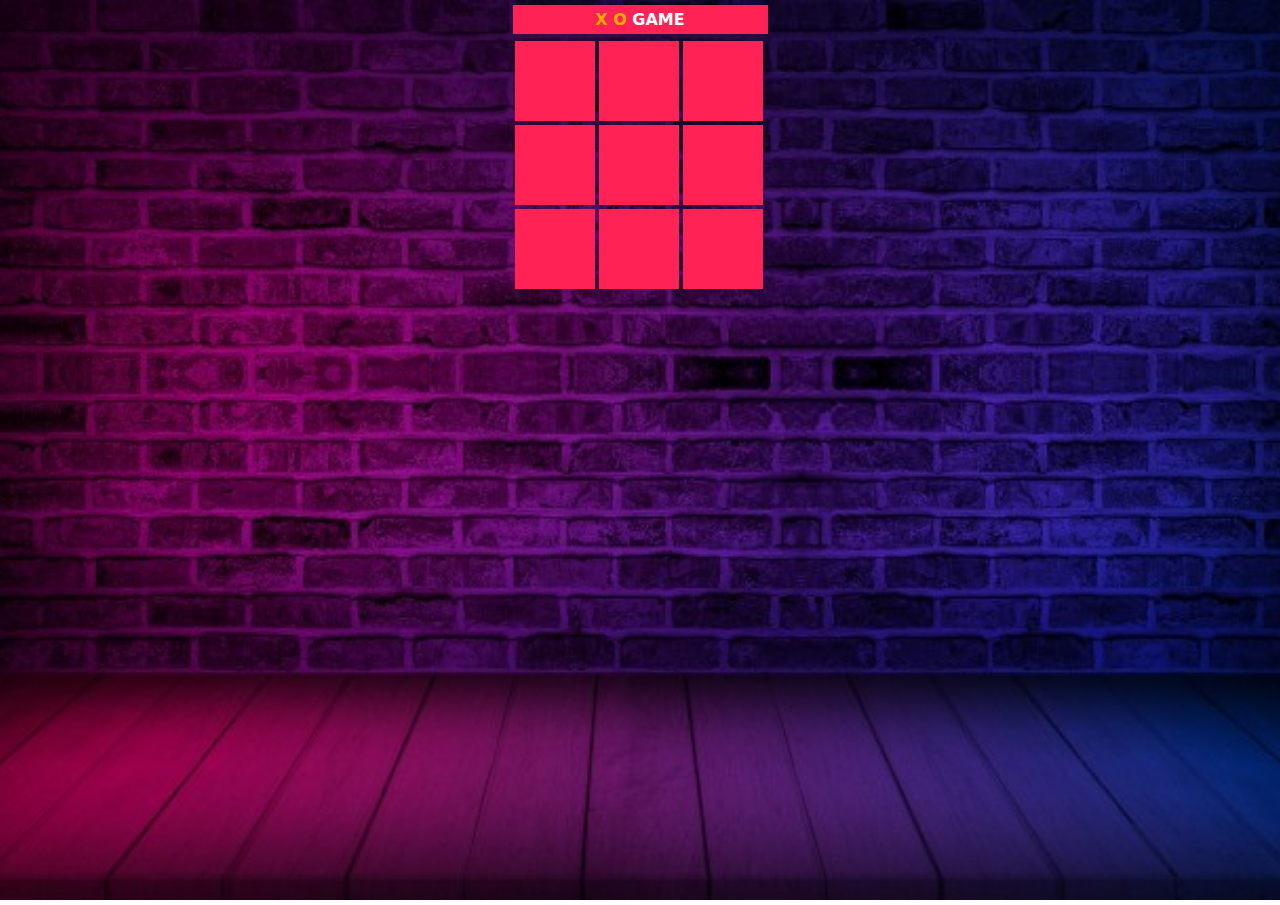
<file: XOGame/Index.html>
<!DOCTYPE html>
<html lang="en">
<head>
    <meta charset="UTF-8">
    <meta name="viewport" content="width=device-width, initial-scale=1.0">
    <title>X O Game</title>
    <link href="index.css" rel="stylesheet">
    <link rel="icon" href="images/icons.jpg"/>
</head>
<body>

    <div class="game">
        <div class="title"> <span>X O </span> GAME</div>
        <div class="square" id="item1" onclick="game(this.id)"></div>
        <div class="square" id="item2" onclick="game(this.id)"></div>
        <div class="square" id="item3" onclick="game(this.id)"></div>

        <div class="square" id="item4" onclick="game(this.id)"></div>
        <div class="square" id="item5" onclick="game(this.id)"></div>
        <div class="square" id="item6" onclick="game(this.id)"></div>

        <div class="square" id="item7" onclick="game(this.id)"></div>
        <div class="square" id="item8" onclick="game(this.id)"></div>
        <div class="square" id="item9" onclick="game(this.id)"></div>

    </div>


    <script src="Index.js"></script>
</body>
</html>
</file>
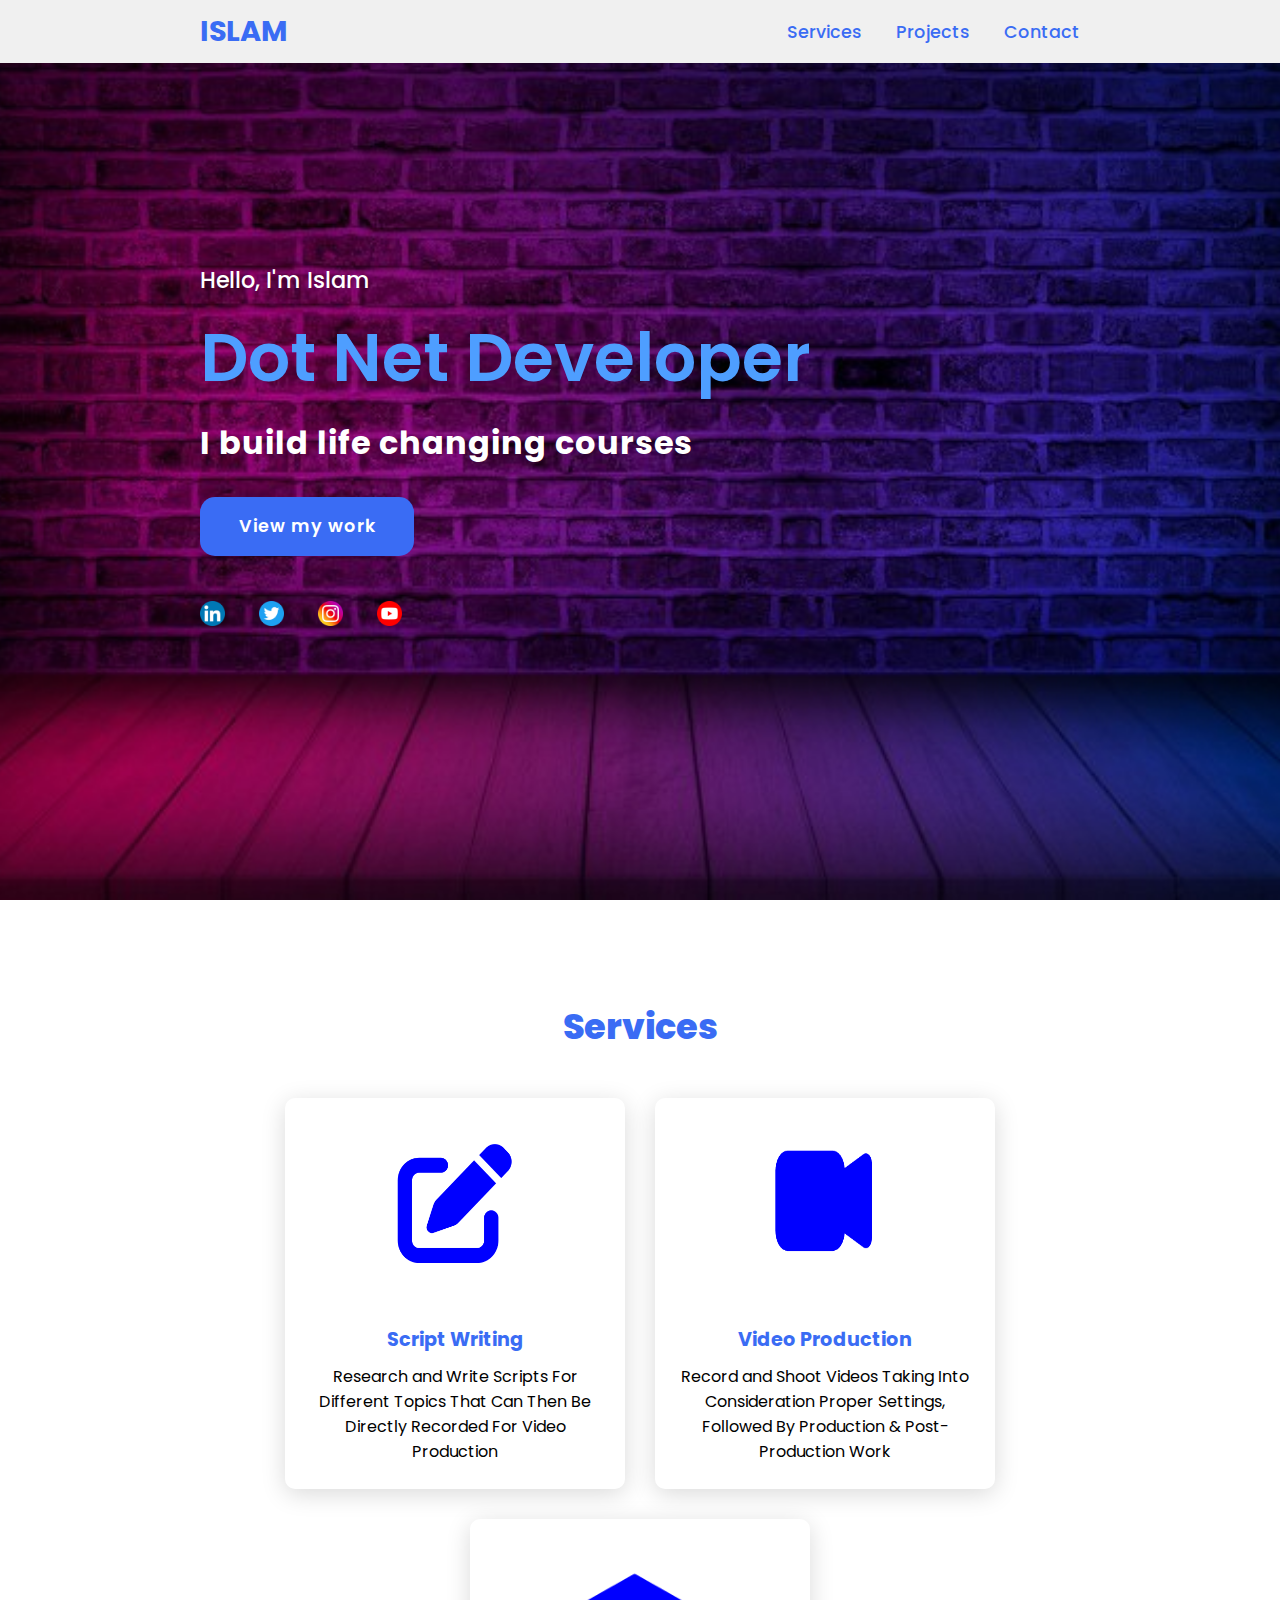
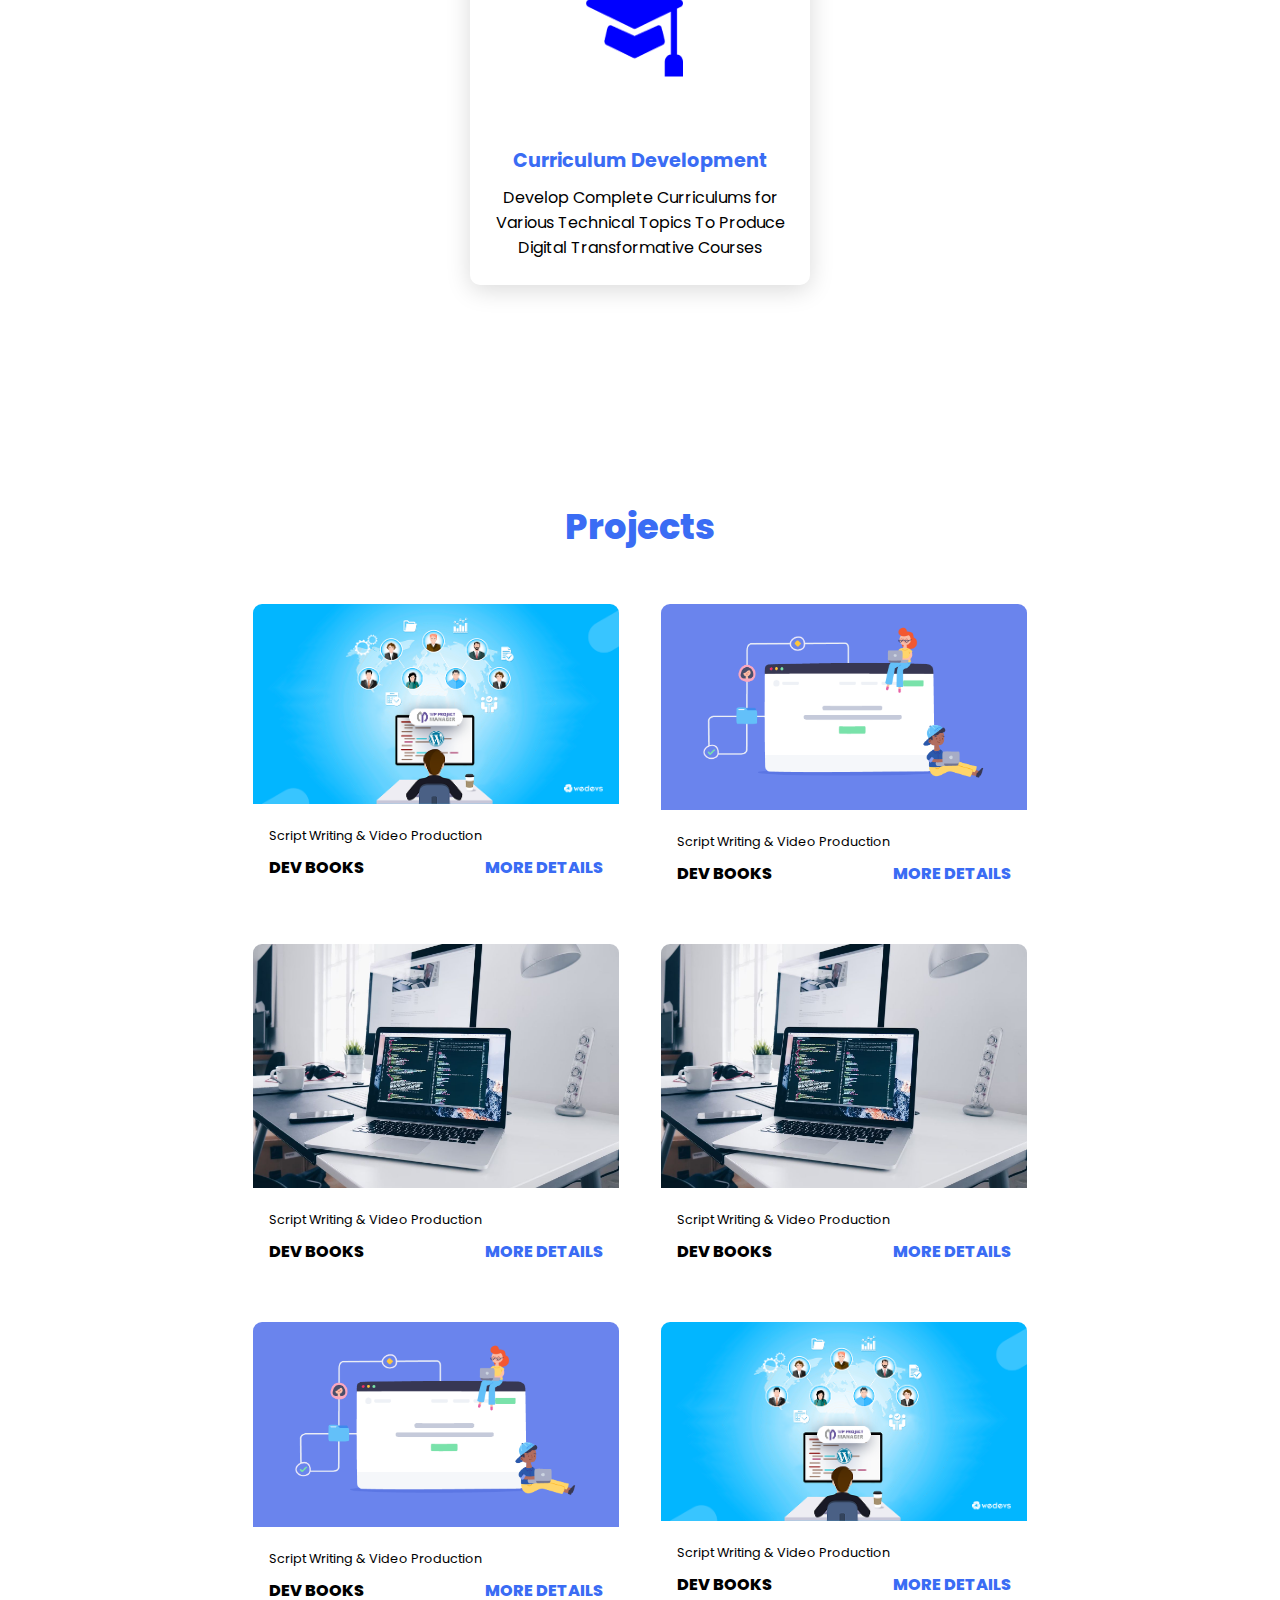
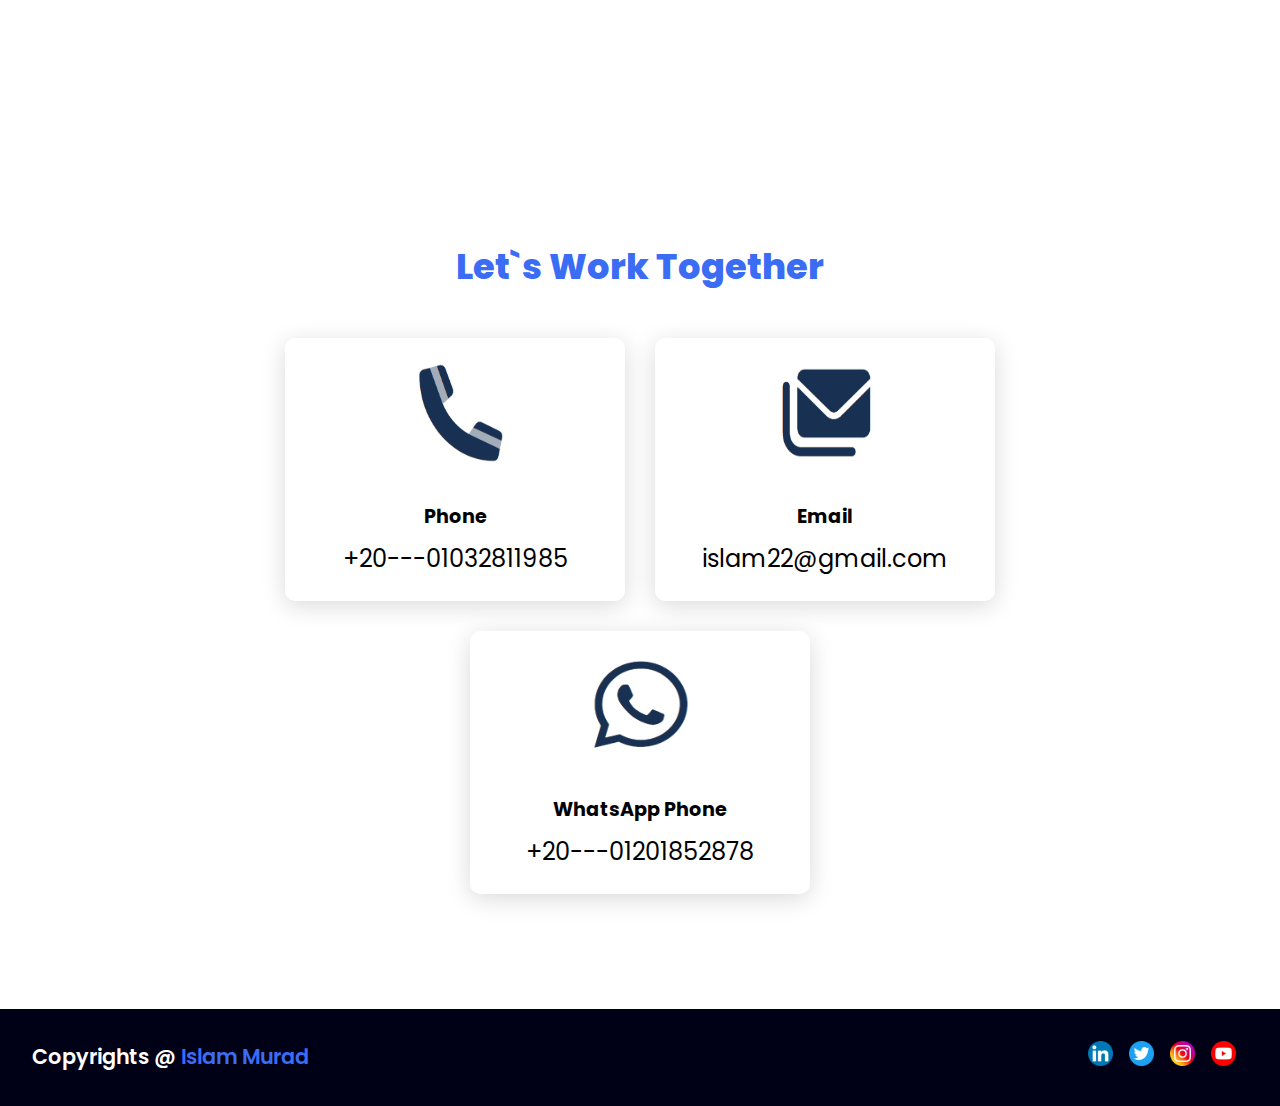
<file: MyProject/project.html>
<!DOCTYPE html>
<html lang="en">
<head>
  <meta charset="UTF-8">
  <meta http-equiv="X-UA-Compatible" content="IE=edge">
  <meta name="viewport" content="width=device-width, initial-scale=1.0">
  <link rel="stylesheet" href="https://cdnjs.cloudflare.com/ajax/libs/font-awesome/5.15.4/css/all.min.css">
  <link rel="stylesheet" href="css/style.css">
  <link rel="icon" href="photo/logoicone.png">
  <title>Islam Murad</title>
</head>
<body>
  
    <header>
      <a href="#" class="logo">Islam</a>
      <nav class="navigation">
        <a href="#services">Services</a>
        <a href="#projects">Projects</a>
        <a href="#contact">Contact</a>
      </nav>
    </header>

    <section class="main">
         <div class="first">
           <h2>Hello, I'm Islam <br> <span>Dot Net Developer</span> </h2>
           <h3>I build life changing courses</h3>
           <a href="#projects" class="main-btn">View my work</a>
           <div class="social-icons">
             <a href="#"><img class="photolinkone" src="photo/linkedin.png" alt="Not Seen This photo Of link"/></a>
             <a href="#"><img class="photolinktwo" src="photo/twitter.png" alt="Not Seen This photo Of link"/></a>
             <a href="#"><img class="photolinkthree" src="photo/instagram.png" alt="Not Seen This photo Of link"/></a>
             <a href="#"><img class="photolinkfour" src="photo/youtube.png" alt="Not Seen This photo Of link"/></a>
           </div>
         </div>
        
          <!-- <img src="photo/pho.jpg" alt="Not Seen This Photo" class="second"/> -->
 
    </section> 

    <section class="cards" id="services">
      <h2 class="title">Services</h2>
      <div class="content">
        <div class="card">
          <div class="icon">
            <!-- <i class="fa-solid fa-pen-to-square"></i>  -->
             <img src="photo/write.PNG" alt="Not Seen This icon photo" class="writting"/> 
          </div>
          <div class="info">
               <h3>Script Writing</h3>
               <p>Research and Write Scripts For Different Topics That Can Then Be Directly Recorded For Video Production</p>
          </div>
        </div>
        <div class="card">
          <div class="icon">
            <!-- <i class="fa-solid fa-video"></i> -->
            <img src="photo/vido.PNG" alt="Not Seen This icon photo" class="writting"/> 
          </div>
          <div class="info">
               <h3>Video Production</h3>
               <p>Record and Shoot Videos Taking Into Consideration Proper Settings, Followed By Production & Post-Production Work</p>
          </div>
        </div>
        <div class="card">
          <div class="icon">
            <!-- <i class="fa-solid fa-graduation-cap"></i> -->
            <img src="photo/curr.PNG" alt="Not Seen This icon photo" class="writting"/> 
          </div>
          <div class="info">
               <h3>Curriculum Development</h3>
               <p>Develop Complete Curriculums for Various Technical Topics To Produce Digital Transformative Courses</p>
          </div>
        </div>
      </div>
    </section>

    <section class="projects" id="projects">
      <h2 class="title">Projects</h2>
      <div class="content">
        
                <div class="project-card">
                  <div class="project-image">
                    <img src="photo/work1.jpg" alt="Not Seen This Photo or Invalid Photo"/>
                  </div>
                  <div class="project-info">
                    <p class="project-category">Script Writing & Video Production</p>
                    <strong class="project-title">
                      <span>Dev Books</span>
                      <a href="#" class="more-details">More Details</a>
                    </strong>
                  </div>
                </div>

                <div class="project-card">
                  <div class="project-image">
                    <img src="photo/work2.jpg" alt="Not Seen This Photo or Invalid Photo"/>
                  </div>
                  <div class="project-info">
                    <p class="project-category">Script Writing & Video Production</p>
                    <strong class="project-title">
                      <span>Dev Books</span>
                      <a href="#" class="more-details">More Details</a>
                    </strong>
                  </div>
                </div>

                <div class="project-card">
                  <div class="project-image">
                    <img src="photo/work3.jpg" alt="Not Seen This Photo or Invalid Photo"/>
                  </div>
                  <div class="project-info">
                    <p class="project-category">Script Writing & Video Production</p>
                    <strong class="project-title">
                      <span>Dev Books</span>
                      <a href="#" class="more-details">More Details</a>
                    </strong>
                  </div>
                </div>
            

            
          <div class="project-card">
            <div class="project-image">
              <img src="photo/work3.jpg" alt="Not Seen This Photo or Invalid Photo"/>
            </div>
            <div class="project-info">
              <p class="project-category">Script Writing & Video Production</p>
              <strong class="project-title">
                <span>Dev Books</span>
                <a href="#" class="more-details">More Details</a>
              </strong>
            </div>
          </div>

          <div class="project-card">
            <div class="project-image">
              <img src="photo/work2.jpg" alt="Not Seen This Photo or Invalid Photo"/>
            </div>
            <div class="project-info">
              <p class="project-category">Script Writing & Video Production</p>
              <strong class="project-title">
                <span>Dev Books</span>
                <a href="#" class="more-details">More Details</a>
              </strong>
            </div>
          </div>

          <div class="project-card">
            <div class="project-image">
              <img src="photo/work1.jpg" alt="Not Seen This Photo or Invalid Photo"/>
            </div>
            <div class="project-info">
              <p class="project-category">Script Writing & Video Production</p>
              <strong class="project-title">
                <span>Dev Books</span>
                <a href="#" class="more-details">More Details</a>
              </strong>
            </div>
          </div>
      </div>
    </section>

    <section class="cards contact" id="contact">
      <h2 class="title">Let`s Work Together</h2>
      <div class="content">
        <div class="card">
          <div class="icon">
            <!-- <i class="fa-duotone fa-phone"></i>  -->
             <img src="photo/call.PNG" alt="Not Seen This icon photo" class="connect"/> 
          </div>
          <div class="info">
               <h3>Phone</h3>
               <p>+20---01032811985</p>
          </div>
        </div>
        <div class="card">
          <div class="icon">
            <!-- <i class="fa-solid fa-envelopes"></i> -->
            <img src="photo/mail.PNG" alt="Not Seen This icon photo" class="connect"/> 
          </div>
          <div class="info">
               <h3>Email</h3>
               <p>islam22@gmail.com</p>
          </div>
        </div>
        <div class="card">
          <div class="icon">
            <!-- <i class="fa-brands fa-whatsapp"></i> -->
            <img src="photo/Wats.PNG" alt="Not Seen This icon photo" class="connect"/> 
          </div>
          <div class="info">
               <h3>WhatsApp Phone</h3>
               <p>+20---01201852878</p>
          </div>
        </div>
      </div>     
    </section>

    <footer class="footer">
      <p class="footer-title">Copyrights @ <span>Islam Murad</span></p>
      <div class="social-icons">
        <a href="#"><img class="photolinkone" src="photo/linkedin.png" alt="Not Seen This photo Of link"/></a>
        <a href="#"><img class="photolinktwo" src="photo/twitter.png" alt="Not Seen This photo Of link"/></a>
        <a href="#"><img class="photolinkthree" src="photo/instagram.png" alt="Not Seen This photo Of link"/></a>
        <a href="#"><img class="photolinkfour" src="photo/youtube.png" alt="Not Seen This photo Of link"/></a>
      </div>
    </footer>
    

</body>
</html>
<!-- 
         <div class="back">
           <img src="photo/ppp.jpg" alt="Not Seen This Photo" width="100px" height="200px"/>
         </div> 
        
        
  <i class="fa-brands fa-linkedin"></i>

  <i class="fa-brands fa-twitter-square"></i>

  <i class="fa-brands fa-instagram-square"></i>

  <i class="fa-brands fa-youtube"></i>

        
        
        -->
</file>
<file: XOGame/index.css>
body{
    background-image: url(images/tot3.jpg);
    background-size: cover;   
    background-position: center;  
    background-repeat: no-repeat; 
    background-attachment: fixed; 
    height: 100vh; 
    margin: 0;
}
.game
{
    width: 255px;
    text-align: center;
    font-family: system-ui;
    color: white;
    font-weight: 500;
    margin: auto;
}

.title
{
    background: #f25;
    font-weight: bolder;
    padding: 5px 0;
    margin: 5px 0;
}

span
{
    color: #fa0;
}

.square
{
    width: 80px;
    height: 80px;
    background: #f25;
    float: left;
    font-size: 50px;
    margin: 2px;
}

.square:hover
{
    cursor: pointer;
    background: #000;
}

@media (max-width:641px){
    body{
        font-size: 12px;
        /* means 1em = 12px ;   
           but as normal 1em = 16px ;
        */
    }

    .main-content h2{
        font-size: 0.8em;
    }

    .main-content h3{
        font-size: 1.4em;
    }
}

@media (max-width: 300px){
    body{
        font-size: 10px;
        /*
             means 1em = 10px ;
             but as normal 1em = 16px ;
        */
    }
}

@media (max-width: 150px){
    body{
        font-size: 8px;
        /*
             means 1em = 8px ;
             but as normal 1em = 16px ;
        */
    }
}
</file>
<file: MyProject/css/style.css>
@import url('https://fonts.googleapis.com/css2?family=Oswald:wght@200&family=Poppins:ital,wght@0,100;0,200;0,300;0,400;0,500;0,600;0,700;0,800;0,900;1,100;1,200;1,300;1,400;1,500;1,600;1,700;1,800;1,900&display=swap');

*{
    font-family: 'Oswald', sans-serif;
    font-family: 'Poppins', sans-serif;
    margin: 0;
    padding: 0;
    box-sizing: border-box;
    scroll-behavior: smooth;
}

header{
    background-color: #f0f0f0;
    width: 100%;
    position: fixed;
    z-index: 999;
    display: flex;
    justify-content: space-between;
    align-items: center;
    padding: 10px 200px;
}

.logo{
    text-decoration: none;
    color: #3a6cf4;
    text-transform: uppercase;
    font-weight: 700;
    font-size: 1.8em; /* 1.8 * 16 = ...px  To become Element relative defualt*/

}

.photolinkone{
    width: 25px;
    height: 25px;
}

.photolinktwo{
    width: 25px;
    height: 25px;
}

.photolinkthree{
    width: 25px;
    height: 25px;
}

.photolinkfour{
    width: 25px;
    height: 25px;
}

.navigation a{
    color: #3a6cf4;
    text-decoration: none;
    font-size: 1.1em;
    font-weight: 500;
    padding-left: 30px;
}

.navigation a:hover{
    color: #601cfc;
}

section{
    padding: 100px 200px;
}

.main{
    width: 100%;
    min-height: 100vh;
    display: flex;
    align-items: center;
    background-color: black; 
    background: url(imges/tot3.jpg) no-repeat;
    background-size: cover;
    background-position: center;
    background-attachment: fixed;   
}
 
/* .second{
    position: inherit;
    display: flex;
    width: 600px;
    height: auto;
    margin: 100px 0px 100px 100px;  
}  */

.main h2{
    color: #fff; 
    font-size: 1.4em;
    font-weight: 500;
}

.main h2 span{
    display: inline-block;
    margin-top: 10px;
    color: #4e9eff;
    font-size: 3em;
    font-weight: 600;
}

.main h3{
    color: #fff;
    font-size: 2em;
    font-weight: 700;
    letter-spacing: 1px;
    margin-top: 10px;
    margin-bottom: 30px;
}

.main-btn{
    color: #fff;
    background-color: #3a6cf4;
    text-decoration: none;
    font-size: 1.1em;
    font-weight: 600;
    display: inline-block;
    padding: 0.9375em 2.1875em;
    letter-spacing: 1px;
    border-radius: 15px;
    margin-bottom: 40px;
    transition: 0.7s ease;
}

.main-btn:hover{
    background-color: #0a49f6;
    color: beige;
    transform: scale(1.1);
}

.social-icons a{
    color: #fff;
    font-size: 1.7em; 
    padding-right: 30px;
}

/* .cards{
    background: url(imges/tot3.jpg) no-repeat;
    background-size: cover;
    background-position: center;
    background-attachment: fixed;  
} */

.title{
    display: flex;
    justify-content: center;
    color: #3a6cf4;
    font-size: 2.2em;
    font-weight: 800;
    margin-bottom: 30px;
}

.content{
    display: flex;
    justify-content: center;
    flex-direction: row;
    flex-wrap: wrap;
}

.card{
    background-color: #fff;
    width: 21.25em;
    box-shadow: 0 5px 25px rgba(1 1 1 / 15%);
    border-radius: 10px;
    padding: 25px;
    margin: 15px;
    transition: 0.7s ease;
}

.card:hover{
    transform: scale(1.1);
}

.icon{
    color: #3a6cf4;
    font-size: 8em;
    text-align: center;
}

.writting{
    width: 120px;
    height: 120px;
} 


.info{
    text-align: center;
}

.info h3{
    color: #3a6cf4;
    font-size: 1.2em;
    font-weight: 700;
    margin: 10px;  
}

.projects{
    /* background-color: #000016; */
    background: url(imges/tot3.jpg) no-repeat;
    background-size: cover;
    background-position: center;
    background-attachment: fixed;
}

.projects .content{
    margin-top: 30px;
}

.project-card{
    background-color: #fff;
    border: 1px solid #fff;
    min-height: 14em;
    width: 23em;
    overflow: hidden;
    border-radius: 10px;
    margin: 20px;
    transition: 0.7s ease;
}

.project-card:hover{
    transform: scale(1.1);
}

.project-card:hover .project-image{
    opacity: 0.7;
}

.project-image img{
    width: 100%;
}

.project-info{
    padding: 1em;
}

.project-category{
    font-size: 0.8em;
    color: #000;
}

.project-title{
    display: flex;
    justify-content: space-between;
    text-transform: uppercase;
    font-weight: 800;
    margin-top: 10px;
}

.more-details{
    text-decoration: none;
    color: #3a6cf4;
}

.more-details:hover{
    color: #601cfc;
}

.connect{
    width: 100px;
    height: 100px;
}

.contact .icon{
    font-size: 4.5em;
}

.contact .info h3{
    color: #000;
}

.contact .info p{
    font-size: 1.5em;
}

.footer{
    background-color: #000016;
    color: #fff;
    padding: 2em;
    display: flex;
    justify-content: space-between;
}

.footer-title{
    font-size: 1.3em;
    font-weight: 600;
}

.footer-title span{
    color: #3a6cf4;
}

.footer .social-icons a{
    font-size: 1.3em;
    padding: 0 12px 0 0;
}

@media (max-width:1023px){
    header{
        padding: 12px 20px;
    }

    .navigation a{
        padding-left: 10px;
    }

    .title{
        font-size: 1.8em;
    }

    section{
        padding: 80px 20px;
    }

    .main-content h2{
        font-size: 1em;
    }

    .main-content h3{
        font-size: 1.6em;
    }

    .content{
        flex-direction: column;
        align-items: center;
    }
}

@media (max-width:641px){
    body{
        font-size: 12px;
        /* means 1em = 12px ;   
           but as normal 1em = 16px ;
        */
    }

    .main-content h2{
        font-size: 0.8em;
    }

    .main-content h3{
        font-size: 1.4em;
    }
}

@media (max-width: 300px){
    body{
        font-size: 10px;
        /*
             means 1em = 10px ;
             but as normal 1em = 16px ;
        */
    }
}

@media (max-width: 150px){
    body{
        font-size: 8px;
        /*
             means 1em = 8px ;
             but as normal 1em = 16px ;
        */
    }
}
</file>
